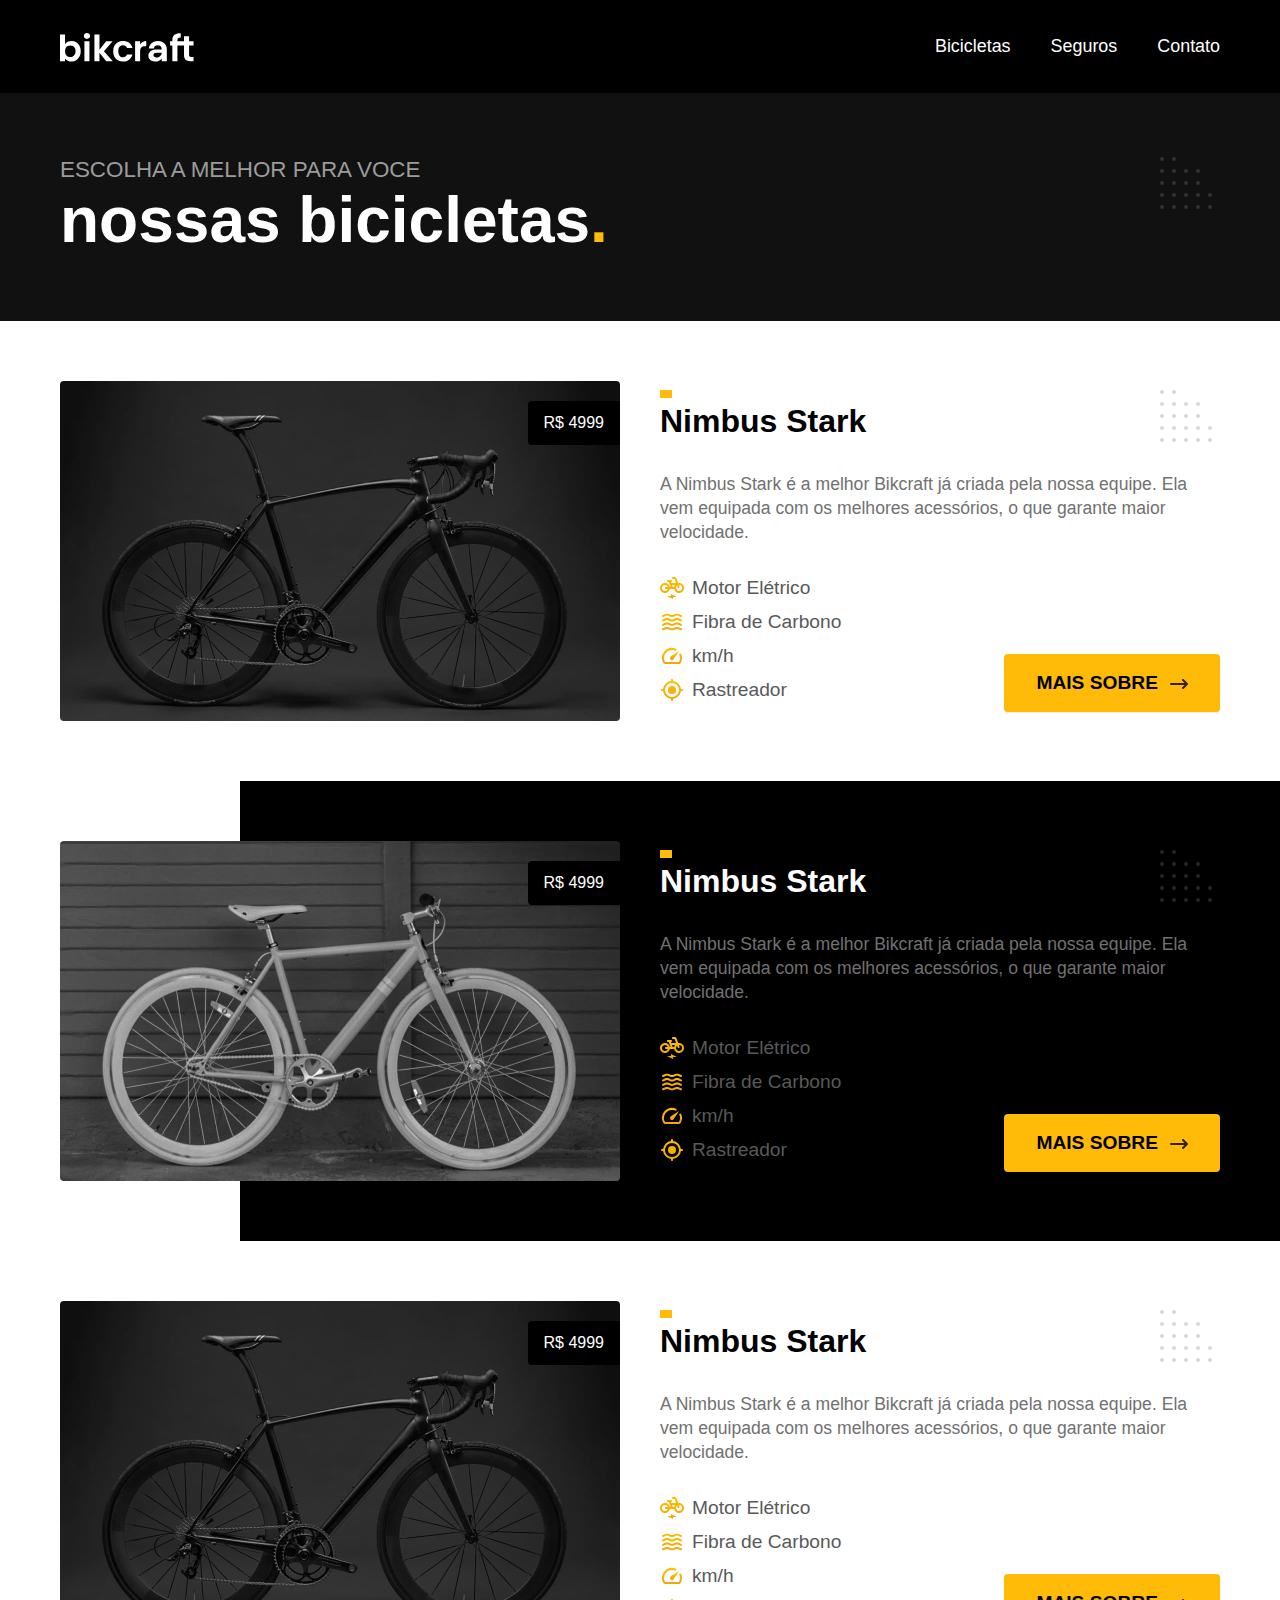
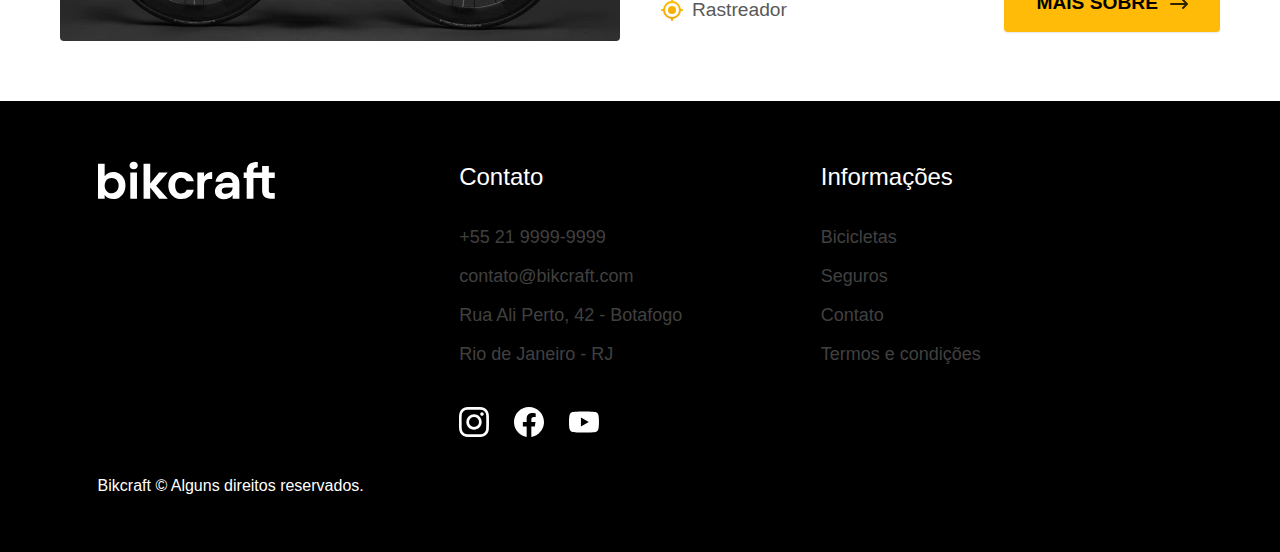
<file: Bicicletas.html>
<!DOCTYPE html>
<html lang="pt-br">
<head>
    <meta charset="UTF-8">
    <meta http-equiv="X-UA-Compatible" content="IE=edge">
    <meta name="viewport" content="width=device-width, initial-scale=1.0">
    <link rel="stylesheet" href="./style/style-bicicletas.css">
    <title>Bicicletas</title>
</head>
<section>
    <header class="header-bg">
        <div class="header">
          <a href="./"><img src="./img/bikcraft.svg" alt="Logo da marca" /></a>
          <ul class="header-menu">
            <li><a href="./bicicleta.html">Bicicletas</a></li>
            <li><a href="./seguros.html">Seguros</a></li>
            <li><a href="./contato.html">Contato</a></li>
          </ul>
        </div>
      </header>
      <article>
        <div class="article-bg">
          <h4>Escolha a melhor para voce</h4>
          <h1>nossas bicicletas<span>.</span></h1>
        </div>
      </article>
      <section>
        <div class="section-bg">
          <div class="img-bg"><img src="./img/bicicletas/nimbus.jpg" alt="">
          <span>R$ 4999</span></div>
          <div class="section-bg-texto">
            <h1>Nimbus Stark</h1>
            <p>A Nimbus Stark é a melhor Bikcraft já criada pela nossa equipe. Ela vem equipada com os melhores acessórios, o que garante maior velocidade.</p>
            <ul>
              <li> <img src="./img/icones/eletrica.svg" alt=""> Motor Elétrico</li>
              <li><img src="./img/icones/carbono.svg">Fibra de Carbono</li>
              <li><img src="./img/icones/velocidade.svg"> km/h</li>
              <li><img src="./img/icones/rastreador.svg">Rastreador</li>
            </ul>
            <a href="./">Mais sobre</a>

          </div>
        </div>
      </section>
      <section class="segundo-container">
      <div class="section-bg" id="teste-container">
        <div class="img-bg"><img src="./img/bicicletas/nebula.jpg" alt="">
        <span>R$ 4999</span></div>
        <div class="section-bg-texto">
          <h1>Nimbus Stark</h1>
          <p>A Nimbus Stark é a melhor Bikcraft já criada pela nossa equipe. Ela vem equipada com os melhores acessórios, o que garante maior velocidade.</p>
          <ul>
            <li> <img src="./img/icones/eletrica.svg" alt=""> Motor Elétrico</li>
            <li><img src="./img/icones/carbono.svg">Fibra de Carbono</li>
            <li><img src="./img/icones/velocidade.svg"> km/h</li>
            <li><img src="./img/icones/rastreador.svg">Rastreador</li>
          </ul>
          <a href="./">Mais sobre</a>

        </div>
      </div>
    </section>
    <section>
      <div class="section-bg">
        <div class="img-bg"><img src="./img/bicicletas/nimbus.jpg" alt="">
        <span>R$ 4999</span></div>
        <div class="section-bg-texto">
          <h1>Nimbus Stark</h1>
          <p>A Nimbus Stark é a melhor Bikcraft já criada pela nossa equipe. Ela vem equipada com os melhores acessórios, o que garante maior velocidade.</p>
          <ul>
            <li> <img src="./img/icones/eletrica.svg" alt=""> Motor Elétrico</li>
            <li><img src="./img/icones/carbono.svg">Fibra de Carbono</li>
            <li><img src="./img/icones/velocidade.svg"> km/h</li>
            <li><img src="./img/icones/rastreador.svg">Rastreador</li>
          </ul>
          <a href="./">Mais sobre</a>

        </div>
      </div>
    </section>
    <footer>
      <div class="footer-bg">
        <img src="./img/bikcraft.svg" alt="Logo da marca" />
        <ul class="lista-um">
          <h3>Contato</h3>
          <li>+55 21 9999-9999</li>
          <li>contato@bikcraft.com</li>
          <li>Rua Ali Perto, 42 - Botafogo</li>
          <li>Rio de Janeiro - RJ</li>
          <ul>
            <img src="./img/redes/instagram.svg" alt="" />
            <img src="./img/redes/facebook.svg" alt="" />
            <img src="./img/redes/youtube.svg" alt="" />
          </ul>
        </ul>
        <ul class="lista-dois">
          <h3>Informações</h3>
          <li>Bicicletas</li>
          <li>Seguros</li>
          <li>Contato</li>
          <li>Termos e condições</li>
        </ul>
        <p>Bikcraft © Alguns direitos reservados.</p>
      </div>
    </footer>
</body>
</html>
</file>
<file: style/style-bicicletas.css>
* {
  margin: 0;
  padding: 0;
  box-sizing: border-box;
  list-style: none;
  text-decoration: none;
}
body {
  background-color: white;
  font-family: Arial, Helvetica, sans-serif;
  color: var(--W);
}
:root {
  --c12-color: #000000;
  --c11-color: #111111;
  --c10-color: #2e2e2e;
  --c9-color: #404040;
  --c8-color: #595959;
  --c7-color: #717171;
  --c6-color: #9c9c9c;
  --c5-color: #b2b2b2;
  --c4-color: #cccccc;
  --c3-color: #dedede;
  --c2-color: #ededed;
  --c1-color: #f7f7f7;
  --W: #ffffff;
  --p5-color: #332200;
  --p4-color: #664400;
  --p3-color: #a66f00;
  --p2-color: #e4a30b;
  --p1-color: #ffbb08;
}
a {
  color: inherit;
}
.header-bg {
  background-color: var(--c12-color);
}
.header {
  display: flex;
  flex-wrap: wrap;
  justify-content: space-between;
  align-items: center;
  padding: 1.25rem;
  max-width: 1200px;
  margin: 0 auto;
  padding: 1.25rem;
}
.header-menu {
  display: flex;
  flex-wrap: wrap;
  gap: 2.5rem;
}
.header-menu a {
  display: inline-block;
  padding: 1rem 0;
  color: var(--W);
  font-size: 1.12rem;
  position: relative;
}
.header-menu a::after {
  content: "";
  display: block;
  height: 2px;
  width: 0%;
  background-color: var(--W);
  margin-top: 4px;
  transition: 0.3s;
  position: absolute;
}
.header-menu a:hover::after {
  width: 100%;
}
img {
  width: 100%;
  display: block;
}
article {
  background-color: var(--c11-color);
}
.article-bg {
  max-width: 1200px;
  margin: 0 auto;
  padding: 4rem 1.25rem;
  position: relative;
}
.article-bg::after {
  width: 60px;
  height: 60px;
  content: "";
  background: url(../img/dec/top-right.svg) no-repeat;
  display: block;
  position: absolute;
  right:20px;
  top: 64px;
}
.article-bg h4 {
  font-weight: 500;
  letter-spacing: 0rem;
  text-transform: uppercase;
  font-size: 1.4rem;
  color: var(--c6-color);
}
.article-bg h1 {
  font-size: 4rem;
}
.article-bg h1 span {
  color: var(--p1-color);
}
section{
  background-color: var(--W);
}
.section-bg{
  max-width: 1200px;
  display: grid;
  grid-template-columns: repeat(2,1fr);
  margin: 0 auto;
  gap:40px;
  color: black;
  align-items: center;
  padding: 3.75rem 1.25rem;
}
.img-bg{
  position: relative;
}
.img-bg > img{
  border-radius: 4px;
}
.img-bg span{
  position: absolute;
  top: 20px;
  right:0;
  background-color: var(--c12-color);
  color: var(--W);
  padding: 0.8rem 1rem;
  border-radius: 4px 0 0px 4px;
}
.section-bg-texto{
  display: grid;
  grid-template-columns: 1fr auto;
  align-items: start;
  position: relative;
}
.section-bg-texto h1{
  font-size:2rem;
  grid-column: 1/3;
 margin-bottom: 32px;
}
.section-bg-texto::after{
  content: "";
  background: url(../img/dec/top-right.svg) no-repeat;
  width: 60px;
  height: 60px;
  position: absolute;
  right: 0;
}
.section-bg-texto h1::before{
content: "";
width: 12px;
height: 8px;
display: flex;
background-color: var(--p1-color);
margin-bottom: 5px;
}
.section-bg-texto p{
color: var(--c7-color);
line-height: 1.5rem;
font-size: 1.1rem;
grid-column: 1/3;
margin-bottom: 32px;
}
.section-bg-texto ul > li{
  color: var(--c8-color);
  font-size: 1.2rem;
  margin-bottom: 10px;
  display: flex;
  align-items: center;
}
.section-bg-texto ul li > img{
  max-width: 24px;
  height: auto;
 margin-right: 8px;
}
.section-bg-texto a {
  display: inline-block;
  font-size: 1.2rem;
  font-weight: bold;
  line-height: 1.33;
  text-transform: uppercase;
  color: var(--c12-color);
  padding: 1rem 2rem;
  border-radius: 4px;
  background-color: var(--p1-color);
  box-shadow: 0px 1px 2px rgb(0, 0, 0, 0.1);
  width: max-content;
  align-self: end;
}
.section-bg-texto a::after{
  content: "";
  background: url(../img/icones/seta.svg);
  width: 18px ;
  height: 10px;
  display: inline-block;
  margin-left: 12px;
  transition: transform 0.2s;
}
.section-bg-texto a:hover::after{
  transform: translateX(4px);
}
.section-bg-texto a:hover {
  background-color: #e2a408;
}
.segundo-container{
  background-color: black;
   box-shadow: inset 550px 0 white; 
}
.segundo-container .section-bg-texto h1{
  color: var(--W);
}
footer {
  background-color: black;
}
.footer-bg {
  max-width: 1200px;
  display: grid;
  grid-template-columns: repeat(3, 1fr);
  margin: 0 auto;
  padding: 3.6rem;
}
.footer-bg img {
  max-width: 180px;
}
.lista-um ul {
  margin-top: 40px;
  display: flex;
  gap: 25px;
}
.lista-um h3,
.lista-dois h3 {
  font: 400 1.5rem/1.5 "Roboto", sans-serif;
  margin-bottom: 30px;
}
.lista-um li,
.lista-dois > li {
  color: var(--c9-color);
  font: 500 1.125rem/1.35 "Roboto", sans-serif;
  margin-bottom: 15px;
}
.lista-dois > li:hover,
.lista-um li:nth-child(-n + 3):hover {
  color: var(--c3-color);
}
.lista-um ul > img {
  max-width: 30px;
}
.footer-bg p {
  margin-top: 40px;
}
#teste-container{
  background-color: rgb(0, 0, 0);
  box-shadow: inset 200px 0 white;
}
@media (max-width:1200px) {
  .article-bg h4{
    font-size: 1.125rem;
  }
  .article-bg h1{
    font-size:3rem ;
  }
}
@media (max-width: 820px) {
  .header-menu {
    gap: 1.25rem;
  }
  .header-menu a {
    background-color: var(--c11-color);
    padding: 0.75rem 1rem;
    border-radius: 4px;
  }
  .header-menu a::after {
    display: none;
  }
  .header-menu a:hover {
    background-color: var(--c10-color);
  }
 .section-bg{
  grid-template-columns: 1fr;
 }
 .segundo-container{
  background-color:black;
  box-shadow: none;
 }
 #teste-container{
  box-shadow: none;
 }
 .section-bg-texto{
  grid-template-columns: 1fr;
 }
 .section-bg-texto ul{
  display: grid;
  grid-template-columns: 1fr 1fr;
  gap: 16px;
  justify-content: center;
  margin-bottom: 20px;
 }
 .section-bg-texto a{
  grid-column: 1/-1;
  padding: 12px 16px;
  font-size: 1rem;
 }
 .footer-bg {
  grid-template-columns: repeat(2, 1fr);
}
.footer-bg > img {
  display: none;
}
.section-bg-texto::after{
  display: none;
}
}
@media (max-width: 600px) {
  .header {
    flex-direction: column;
  }
  .header-menu {
    gap: 0.75rem;
    margin-top: 1rem;
    flex-direction: column;
    align-items: center;
  }
  .header-menu a {
    padding: 0.5rem 0.75rem;
    /*font-size:;*/
  }
  .header > a::after {
    display: block;
    width: 50%;
    margin: 5px auto 0 auto;
    content: "";
    height: 2px;
    background-color: var(--W);
  }
  .article-bg{
    padding: 3rem 2rem;
  }
  .article-bg h4 {
    font-size: 1rem;
    text-transform:lowercase;
    margin-bottom: 8px;
  }
  .article-bg h1{
    font-size: 2rem;
  }
  .section-bg{
    grid-template-columns: 1fr;
  }
  .footer-bg {
    grid-template-columns: 1fr;
    padding: 1rem 1.5rem;
  }
  .lista-um ul {
    margin-bottom: 40px;
  }
  .item-seguros li > a{
    padding: 1rem 1.2rem;
    font-size: 0.8rem;
  }
  .item-seguros li h1, .item-seguros li span p:nth-last-child(2){
    font-size: 1.4rem;
  }
  .item-seguros li span > p:last-child{
    font-size: 0.8rem;
  }
  .item-seguros li ul > li{
    font-size: 1rem;
  }
}
</file>
